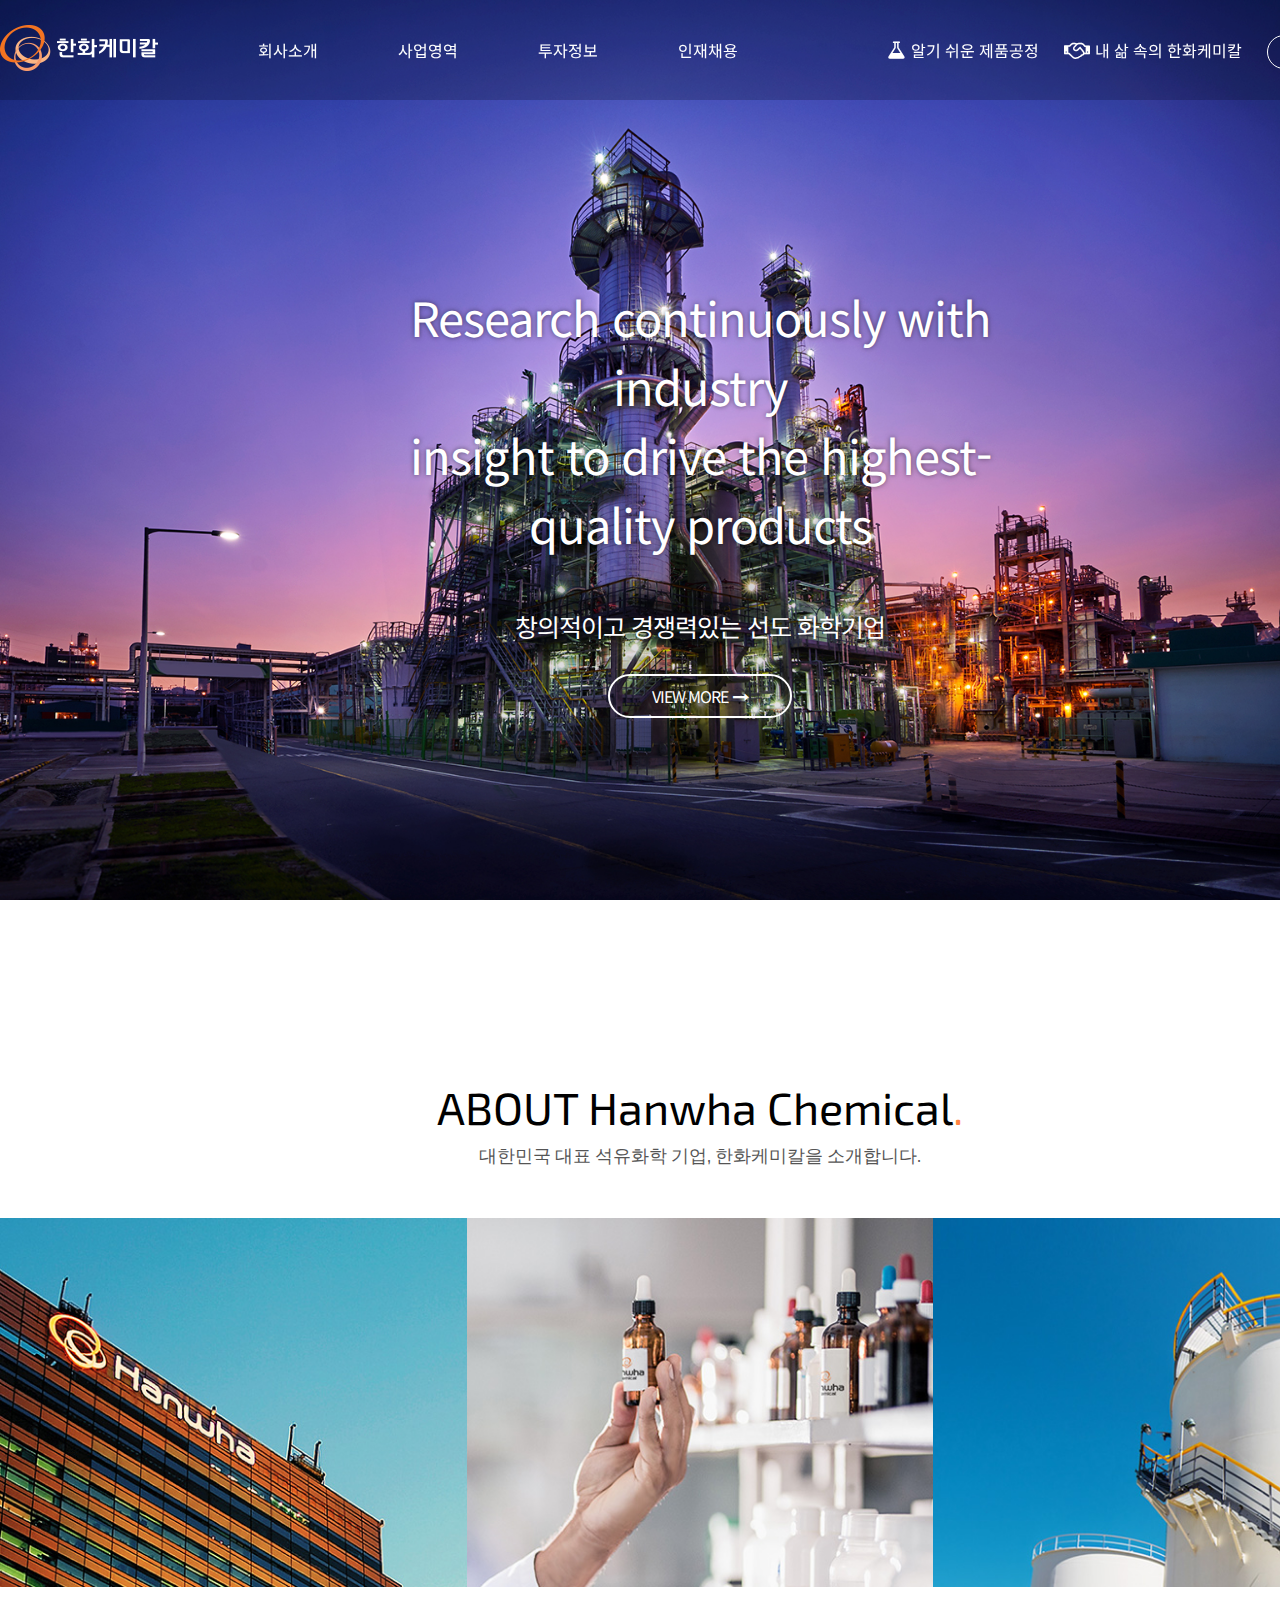
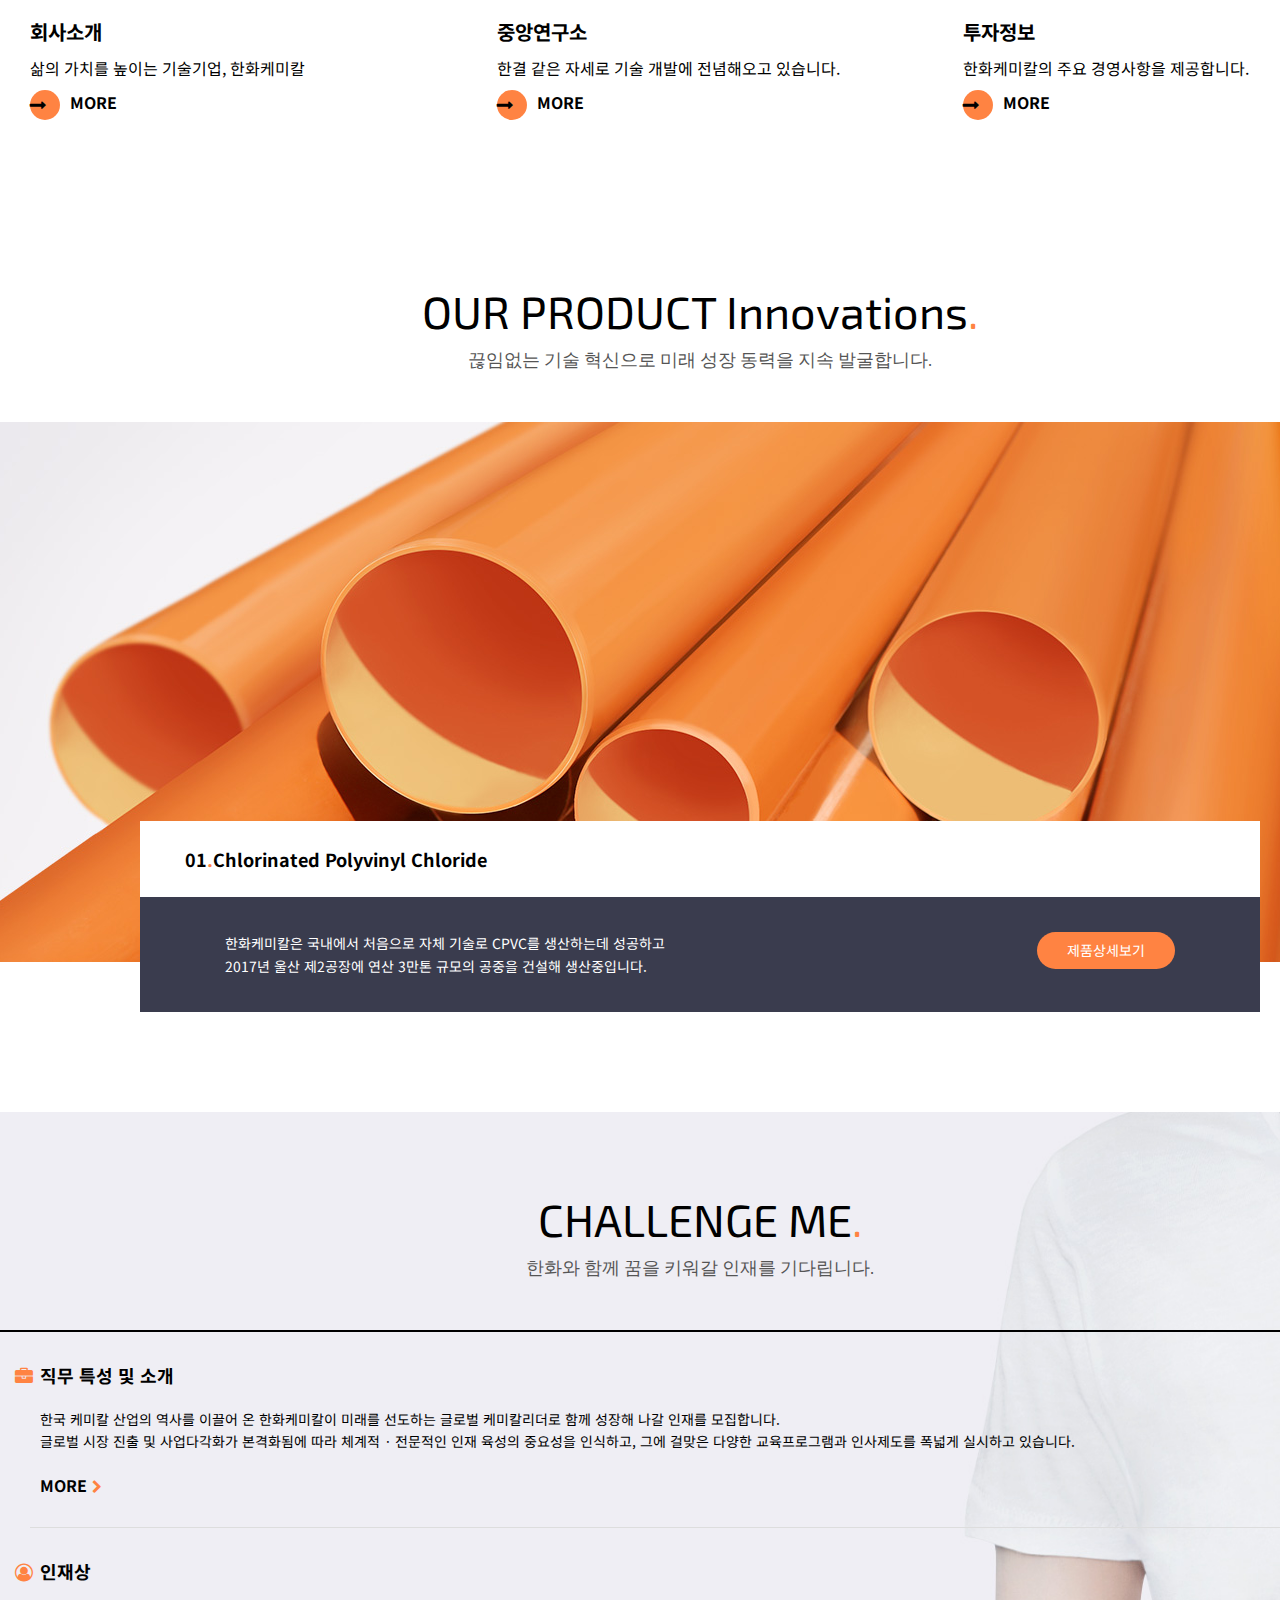
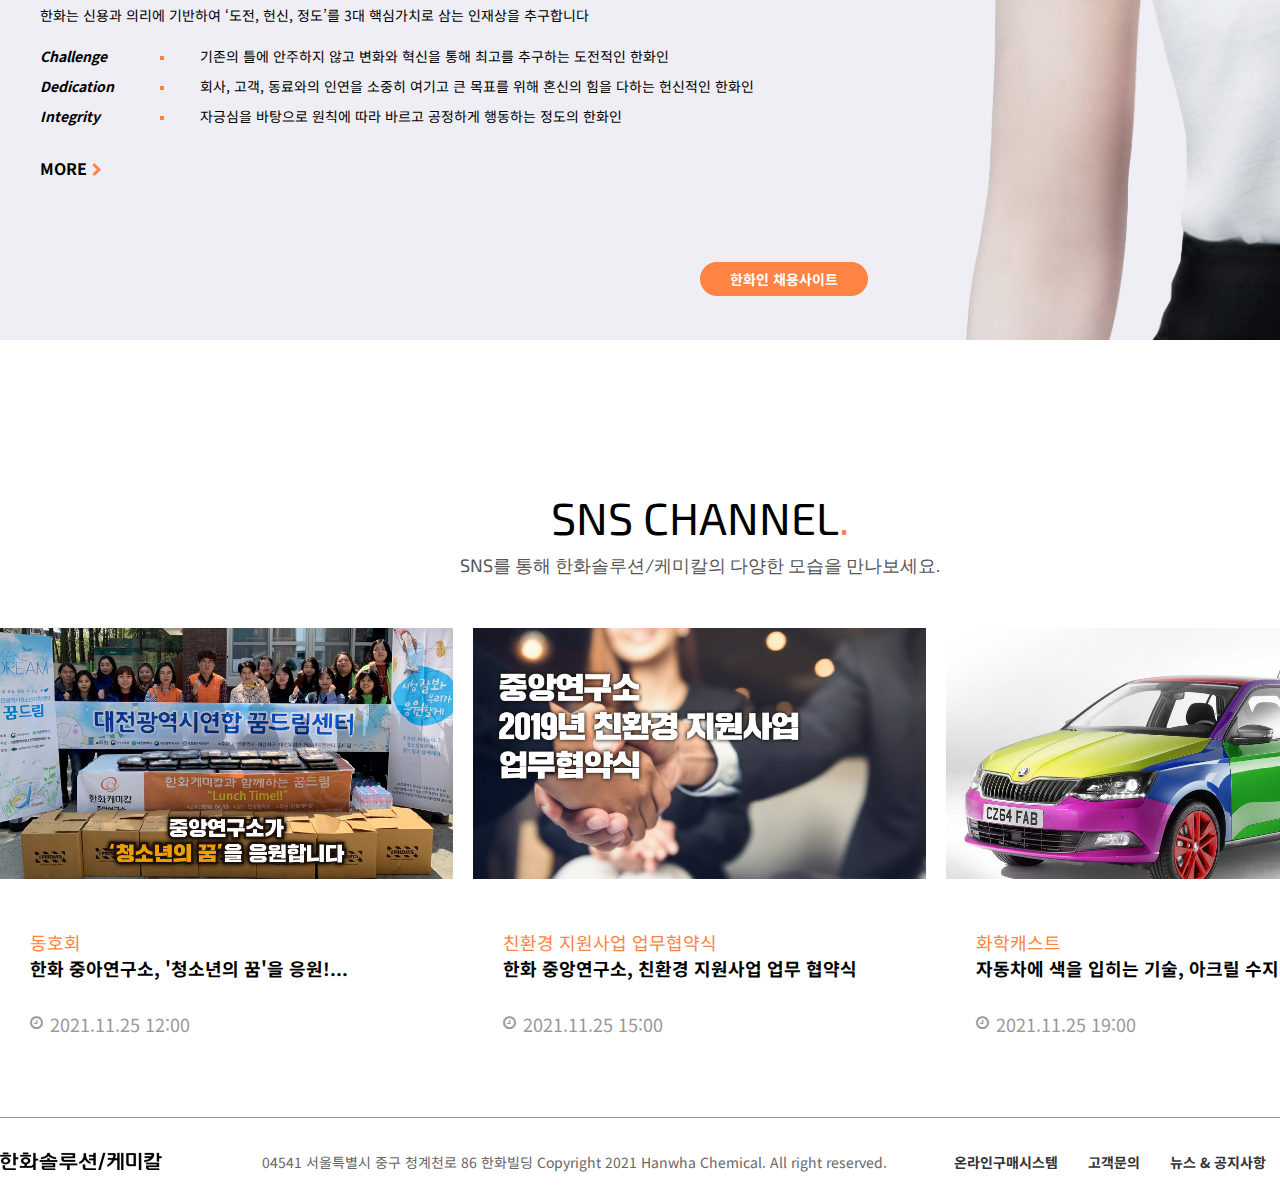
<file: 이길영 - 한화케미칼(완료) - 21.11.25/index.html>
<!DOCTYPE html>
<html lang="ko">
<head>
    <meta charset="UTF-8">
    <meta http-equiv="X-UA-Compatible" content="IE=edge">
    <meta name="viewport" content="width=device-width, initial-scale=1.0">
    <title> 이길영-한화케미칼 </title>
    <link rel="stylesheet" href="./css/style.css">
    <link rel="stylesheet" href="./css/font-awesome.min.css">
</head>
<body>
    <!-- #wrap>a{본문바로가기} -->
    <div id="wrap">
        <!-- 웹접근성 : 장애인에게 본문표시를 읽어주기 위함 -->
        <a href="#" id="skip-nav">본문바로가기</a>
        <!-- header>.innerHeader>h1.logo>a>img -->
        <header>
            <div class="innerHeader">
                <!-- logo -->
                <h1 class="logo"><a href="#"><img src="./images/logo.png" alt="한화로고"></a></h1>
                <!-- center menu -->
                <!-- nav.gnb>ul>li*4>a{} -->
                <nav class="gnb">
                    <ul>
                        <li><a href="#">회사소개</a></li>
                        <li><a href="#">사업영역</a></li>
                        <li><a href="#">투자정보</a></li>
                        <li><a href="#">인재채용</a></li>
                    </ul>
                </nav>
                <!-- right menu -->
                <!-- nav.tnb>ul>li>a>i.fa.fa-flask{} -->
                <nav class="tnb">
                    <ul>
                        <li><a href="#"><i class="fa fa-flask"></i>알기 쉬운 제품공정</a></li>
                        <li><a href="#"><i class="fa fa-handshake-o"></i>내 삶 속의 한화케미칼</a></li>
                        <li><a href="#">제품검색<i class="fa fa-flask"></i></a></li>
                    </ul>
                </nav>
            </div>
        </header>
        <!-- 1. main -->
        <!-- section.main>.mainTitle>h2+p+a.view>i.fa.fa-long-arrow-right -->
        <section class="main">
            <div class="mainTitle">
                <h2>Research continuously with industry <br/>
                    insight to drive the highest-quality products
                </h2>
                <p>창의적이고 경쟁력있는 선도 화학기업</p>
                <a href="#" class="view">VIEW MORE<i class="fa fa-long-arrow-right"></i></a>
            </div>
        </section>
        <!-- 2. about -->
        <!-- section.about>.title>h2+p -->
        <section class="about">
            <!-- title -->
            <div class="title">
                <h2>ABOUT Hanwha Chemical<span>.</span></h2>
                <p>대한민국 대표 석유화학 기업, 한화케미칼을 소개합니다.</p>
            </div>
            <!-- img - 3ea set -->
            <!-- ul>li>a>p.img>img -->
            <ul>
                <li>
                    <a href="#">
                        <p class="img"><img src="./images/about_1.jpg" alt="회사소개"></p>
                        <!-- .text>h3+p+p.more{MORE} -->
                        <div class="text">
                            <h3>회사소개</h3>
                            <p>삶의 가치를 높이는 기술기업, 한화케미칼</p>
                            <p class="more">MORE</p>
                        </div>
                    </a>
                </li>
                <li>
                    <a href="#">
                        <p class="img"><img src="./images/about_2.jpg" alt="중앙연구소"></p>
                        <!-- .text>h3+p+p.more{MORE} -->
                        <div class="text">
                            <h3>중앙연구소</h3>
                            <p>한결 같은 자세로 기술 개발에 전념해오고 있습니다.</p>
                            <p class="more">MORE</p>
                        </div>
                    </a>
                </li>
                <li>
                    <a href="#">
                        <p class="img"><img src="./images/about_3.jpg" alt="투자정보"></p>
                        <!-- .text>h3+p+p.more{MORE} -->
                        <div class="text">
                            <h3>투자정보</h3>
                            <p>한화케미칼의 주요 경영사항을 제공합니다.</p>
                            <p class="more">MORE</p>
                        </div>
                    </a>
                </li>
            </ul>
        </section>
        <!-- 3. innovation -->
        <!-- section.innovation>.title>h2+p -->
        <section class="innovation">
            <!-- title -->
            <div class="title">
                <h2>OUR PRODUCT Innovations<span>.</span></h2>
                <p>끊임없는 기술 혁신으로  미래 성장 동력을 지속 발굴합니다.</p>
            </div>
            <!-- imgBox -->
            <!-- .imgBox>.inner>h3>span{.} -->
            <div class="imgBox">
                <div class="inner">
                    <h3>01<span>.</span>Chlorinated Polyvinyl Chloride</h3>
                    <!-- bottom-box -->
                    <!-- .bottom>p+a -->
                    <div class="bottom">
                        <p>
                            한화케미칼은 국내에서 처음으로 자체 기술로 CPVC를 생산하는데 성공하고 <br/> 
                            2017년 울산 제2공장에 연산 3만톤 규모의 공중을 건설해 생산중입니다.
                        </p>
                        <a href="#">제품상세보기</a>
                    </div>
                </div>
            </div>
        </section>
        <!-- 4. me -->
        <!-- section.me>.title>h2+p -->
        <section class="me">
            <!-- title -->
            <div class="title">
                <h2>CHALLENGE ME<span>.</span></h2>
                <p>한화와 함께 꿈을 키워갈 인재를 기다립니다.</p>
            </div>
            <!-- list -->
            <!-- .list>ul>li>h3>span>i.fa.fa-briefcase -->
            <div class="list">
                <ul>
                    <li>
                        <h3><span><i class="fa fa-briefcase"></i></span>직무 특성 및 소개</h3>
                        <p>
                            한국 케미칼 산업의 역사를 이끌어 온 한화케미칼이 미래를 선도하는 글로벌 케미칼리더로 함께 성장해 나갈 인재를 모집합니다. <br/>
                            글로벌 시장 진출 및 사업다각화가 본격화됨에 따라 체계적 · 전문적인 인재 육성의 중요성을 인식하고, 그에 걸맞은 다양한 교육프로그램과 인사제도를 폭넓게 실시하고 있습니다.
                        </p>
                        <!-- a.more{MORE}>span>i.fa.fa-chevron-right -->
                        <a href="#" class="more">MORE<span><i class="fa fa-chevron-right"></i></span></a>
                    </li>
                    <li>
                        <h3><span><i class="fa fa-user-circle-o"></i></span>인재상</h3>
                        <p>
                            한화는 신용과 의리에 기반하여 ‘도전, 헌신, 정도’를 3대 핵심가치로 삼는 인재상을 추구합니다
                        </p>
                        <!-- 인재상 3가지 -->
                        <!-- ul.in>li*3>em+p -->
                        <ul class="in">
                            <li>
                                <em>Challenge</em>
                                <p>기존의 틀에 안주하지 않고 변화와 혁신을 통해 최고를 추구하는 도전적인 한화인</p>
                            </li>
                            <li>
                                <em>Dedication</em>
                                <p>회사, 고객, 동료와의 인연을 소중히 여기고 큰 목표를 위해 혼신의 힘을 다하는 헌신적인 한화인</p>
                            </li>
                            <li>
                                <em>Integrity</em>
                                <p>자긍심을 바탕으로 원칙에 따라 바르고 공정하게 행동하는 정도의 한화인</p>
                            </li>
                        </ul>
                        <!-- a.more{MORE}>span>i.fa.fa-chevron-right -->
                        <a href="#" class="more">MORE<span><i class="fa fa-chevron-right"></i></span></a>
                    </li>
                </ul>
            </div>
            <!-- 채용사이트 버튼 -->
            <!-- .button>a -->
            <div class="button"><a href="#">한화인 채용사이트</a></div>
        </section>
        <!-- 5. sns -->
        <!-- section.sns>.title>h2+p -->
        <section class="sns">
            <!-- title -->
            <div class="title">
                <h2>SNS CHANNEL<span>.</span></h2>
                <p>SNS를 통해 한화솔루션/케미칼의  다양한 모습을 만나보세요.</p>
            </div>
            <!-- sns-box 3ea -->
            <!-- ul>li>a>p.img>img -->
            <ul>
                <li>
                    <a href="#">
                        <!-- img -->
                        <p class="img"><img src="./images/blog_1.png" alt="동호회"></p>
                        <!-- text -->
                        <!-- .snsBottom>p.color+p+p.time>span -->
                        <div class="snsBottom">
                            <p class="color">동호회</p>
                            <p>한화 중아연구소, '청소년의 꿈'을 응원!...</p>
                            <p class="time"><span>2021.11.25 12:00</span></p>
                        </div>
                    </a>
                </li>
                <li>
                    <a href="#">
                        <!-- img -->
                        <p class="img"><img src="./images/blog_3.png" alt="친환경 지원사업 업무협약식"></p>
                        <!-- text -->
                        <!-- .snsBottom>p.color+p+p.time>span -->
                        <div class="snsBottom">
                            <p class="color">친환경 지원사업 업무협약식</p>
                            <p>한화 중앙연구소, 친환경 지원사업 업무 협약식</p>
                            <p class="time"><span>2021.11.25 15:00</span></p>
                        </div>
                    </a>
                </li>
                <li>
                    <a href="#">
                        <!-- img -->
                        <p class="img"><img src="./images/blog_2.jpg" alt="화학캐스트"></p>
                        <!-- text -->
                        <!-- .snsBottom>p.color+p+p.time>span -->
                        <div class="snsBottom">
                            <p class="color">화학캐스트</p>
                            <p>자동차에 색을 입히는 기술, 아크릴 수지 도료</p>
                            <p class="time"><span>2021.11.25 19:00</span></p>
                        </div>
                    </a>
                </li>
            </ul>
        </section>
        <!-- footer>.footer-inner>.blogo>a>img -->
        <footer>
            <div class="footer-inner">
                <!-- blogo -->
                <div class="blogo"><a href="#"><img src="./images/blogo.png" alt="하단한화로고"></a></div>
                <!-- copyright -->
                <!-- .copyright>p -->
                <div class="copyright">
                    <p>
                        04541 서울특별시 중구 청계천로 86 한화빌딩 Copyright 2021 Hanwha Chemical. All right reserved.
                    </p>
                </div>
                <!-- b-menu -->
                <!-- .list>ul>li*4>a{} -->
                <div class="list">
                    <ul>
                        <li><a href="#">온라인구매시스템</a></li>
                        <li><a href="#">고객문의</a></li>
                        <li><a href="#">뉴스 &#38; 공지사항</a></li>
                        <li><a href="#">개인정보처리방침</a></li>
                    </ul>
                </div>
            </div>
        </footer>
    </div>
</body>
</html>
</file>
<file: 이길영 - 한화케미칼(완료) - 21.11.25/css/style.css>
@charset "UTF-8";
@import url('https://fonts.googleapis.com/css?family=Exo+2|Noto+Sans+KR');

/* reset */
*{margin: 0; padding: 0;}
body {font-size: 14px; font-family: 'Noto Sans KR',sans-serif;}
ul,li {margin: 0; padding: 0; list-style:none;}
h1, h2, h3, h4, h5, h6, p {margin: 0; padding: 0;}
a {text-decoration: none; color:inherit; }
/* inherit - 상위 요소의 스타일 상속받기 */ 
a img {border:none;}

/* 본문바로가기 - 가리기 */ 
#skip-nav {position: fixed; left: 0; top:-50px;}

/* =========================================================== 
    header 
=========================================================== */

#wrap header {width: 100%; height: 100px; line-height: 100px; position: fixed; top:0; left: 0; z-index: 999; background: rgba(0,0,0,0.2);}
.innerHeader {width: 1400px; height: 100%; margin: 0 auto;}
.innerHeader .logo {float: left;}
.innerHeader .logo img { margin-top: 25px;}

/* center menu */

.gnb {float: left; margin-left: 100px;}
.gnb ul li{float: left; margin-right:80px;}
.gnb ul li a{display: block;font-size: 16px; color:#fff; text-align: center; }
.gnb ul li a:hover,
.gnb ul li a:focus{color:#ff8342;}


/* right menu */
.tnb {float: right; margin-right: -24px;}
.tnb ul li {float: left; margin-right: 25px;}
.tnb ul li a{display: block;font-size: 16px; color:#fff; text-align: center; }
.tnb ul li a:hover,
.tnb ul li a:focus{color:#ff8342;}
.tnb ul li:nth-child(1) a i,
.tnb ul li:nth-child(2) a i {font-size: 20px; margin-right: 5px;}
.tnb ul li:last-child a{display: block; width: 130px; border-radius: 30px; margin-top: 35px; border: 1px solid #fff; line-height: 2;}
.tnb ul li:last-child a i {margin-left: 5px;}
.tnb ul li:last-child a:hover, 
.tnb ul li:last-child a:hover {background: #fff; color:#ff8342; transition: .3s;}

/* =========================================================== 
    section - main
=========================================================== */
section.main {width: 100%; height: 1000px; background: url("../images/vis_1.jpg")no-repeat center/cover; background-attachment: fixed; /* 스크롤 올려도 배경 고정 */ position: relative; min-width: 1400px;}
section.main .mainTitle {position: absolute; top: 50%; left: 50%; transform: translate(-50%,-50%); color: #fff; text-align: center; letter-spacing: -1px; /* 자간조정 */ text-shadow: 0 0 5px rgba(0,0,0,0.5);}
section.main .mainTitle h2 {font-size: 47px; margin-bottom: 20px; font-weight: normal; }
section.main .mainTitle p {font-size: 25px; margin-top: 50px; margin-bottom: 30px; }

/* bnt - view */
section.main .mainTitle a.view {display: block; width: 180px; padding: 8px 0; font-size: 16px; margin: 0 auto; border: 2px solid #fff; position: relative; overflow: hidden; border-radius: 40px;}
.mainTitle a.view:after {content: ""; width: 0%; height: 100%; position: absolute; top: 0; left: 0; background: rgba(255,255,255,0.4); transition: .3s;}
.mainTitle a.view:hover:after {width: 100%;}
.mainTitle a.view:focus {background: rgba(255,255,255,0.7);}
.mainTitle a.view i {margin-left: 5px;}

/* =========================================================== 
    section - title
=========================================================== */
.title {font-family: 'Exo 2', sans-serif; color: #000; text-align: center;}
.title h2 {font-size: 45px; margin-bottom: 10px; font-weight: normal;}
.title span {color: #ff8342;}
.title p {font-size: 18px; color: #555;}

/* =========================================================== 
    section - about
=========================================================== */
section.about {width: 100%;  background: #fff; padding: 80px 0;  min-width: 1400px;} 
section.about ul {width: 1400px;margin: 50px auto; overflow:hidden;}
section.about ul li {float: left; width: 33.3333%;}
section.about ul li a {display: block;}
section.about ul li a p.img {width: 100%; height: 369px; overflow: hidden;}
section.about ul li a p.img img {width: 100%; height: auto; transition: .8s;}
section.about ul li a:hover p.img img,
section.about ul li a:focus p.img img {transform: scale(1.2);}
section.about ul li a .text {padding: 30px; box-sizing: border-box;}
section.about ul li a .text h3 {font-size: 20px; margin-bottom: 10px;}
section.about ul li a .text p {font-size: 16px; margin-bottom: 10px;}

/* btn - more */
.text p.more {font-weight: bold; padding-left: 40px; position: relative;}
.text p.more:hover {color: #999;}
.text p.more:before {content: '\f178'; font-family: FontAwesome;  background: #ff8342; width: 30px; height: 30px; line-height: 30px; border-radius: 50%; position: absolute; left: 0; padding-left: 0.4;}

/* =========================================================== 
    section - innovation
=========================================================== */
section.innovation {width: 100%; margin-bottom: 150px; min-width: 1400px;}
section.innovation .imgBox {width: 1400px; height: 540px; background: url("../images/product_1.jpg")no-repeat center/cover; position: relative; margin: 50px auto;}
section.innovation .imgBox .inner {position: absolute; left: 50%; bottom: -50px; transform: translateX(-50%); background: #3a3c4e; width: 80%;}
section.innovation .imgBox .inner h3 {background: #fff; padding: 25px 45px; box-sizing: border-box; font-size: 18px;}
section.innovation .imgBox .inner h3 span {color: #ff8342;}
section.innovation .imgBox .inner .bottom {padding: 35px 85px; box-sizing: border-box; color: #fff; line-height: 1.6; overflow: hidden;}
section.innovation .imgBox .inner .bottom p {float: left;}
section.innovation .imgBox .inner .bottom a {float: right; display: block; padding: 7px 30px; background: #ff8342; border-radius: 50px;}
section.innovation .imgBox .inner .bottom a:hover,
section.innovation .imgBox .inner .bottom a:focus {background: #f86010; transition: .5s;}

/* =========================================================== 
    section - me(인재채용)
=========================================================== */
section.me {width: 100%; background: url("../images/me.jpg")no-repeat center/cover; position: relative; padding: 80px 0; margin-bottom: 150px; min-width: 1400px;}
section.me .list {width: 1400px; margin: 50px auto; border-top: 2px solid #000;}
section.me .list>ul {padding-left: 30px;}
section.me .list>ul>li {padding: 30px 30px 30px 10px; box-sizing: border-box;}
section.me .list>ul>li:nth-child(1) {border-bottom: 1px solid #ddd;}
section.me .list>ul>li>h3 {position: relative; font-size: 18px; margin-bottom: 20px;}
section.me .list>ul>li>h3 span {color: #ff8342; position: absolute; left: -25px;}
section.me .list>ul>li>p {line-height: 1.6; margin-bottom: 20px;}
section.me .list>ul>li>a {display: block; font-weight: bold; position: relative; font-size: 16px;}
section.me .list>ul>li>a span {position: absolute; top: 3px; margin-left: 5px; font-size: 14px; color: #ff8342;}
section.me .list .more i:hover {color: #666;}

ul.in {margin-bottom: 30px;}
ul.in li {margin-bottom: 10px; overflow: hidden;}
ul.in li em {width: 12%; float: left; font-weight: bold;}
ul.in li p {width: 88%; float: left; position: relative;}
ul.in li p::before {content: ""; position: absolute; top: 10px; left: -40px; background: #ff8342; width: 4px; height: 4px;}

/* 채용사이트 바로가기 버튼 */
section.me .button {position: absolute; left: 50%; top: 750px; transform: translateX(-50%,-50%);}
section.me .button a {display: block; background: #ff8342; padding: 7px 30px; border-radius: 50px; text-align: center; color: #fff; margin: 0 auto; font-weight: bold;}
section.me .button a:hover,
section.me .button a:focus {background: #f86010; transition: .5s;}

/* =========================================================== 
    section - sns
=========================================================== */

/* img */
section.sns {width: 100%; margin-bottom: 60px; min-width:1400px;  }
section.sns ul {width: 1400px; margin: 50px auto; overflow: hidden;} section.sns ul li {float: left;  width: 32.3333%; margin-right: 1.444%;}
section.sns ul li:last-child {margin: 0;}
section.sns ul li a {display: block; width: 100%; height: 100%;  }
section.sns ul li a p.img{width: 100%; height: 251px; overflow: hidden; position: relative;}
section.sns ul li a p.img:before { content:''; width: 0; height: 100%; background: rgba(255,131,66,0.8); transition: .5s;  position: absolute; top:0; left: 0; }
section.sns ul li a p.img img { width: 100%;}
section.sns ul li a:hover p.img:before,
section.sns ul li a:focus p.img:before  { width: 100%; transition: .6s;    }
section.sns ul li a p.img:after { content:'BLOG'; font-family: 'Exo 2', sans-serif; font-size: 15px; color:#fff; padding: 5px 30px;  border:1px solid #fff; border-radius: 40px; opacity: 0;  transition: .5s; position: absolute; left:50%; top:50%; transform: translate(-50%,-50%);}
section.sns ul li a:hover p.img:after {opacity: 1;}
    

/* text */
section.sns ul li a .snsBottom {width: 100%; padding: 50px 0 20px 30px;box-sizing: border-box;}
section.sns ul li a .snsBottom p.color  {color: #ff8342;font-weight: normal; }
section.sns ul li a .snsBottom p {font-size: 18px; font-weight: bold;}
section.sns ul li a .snsBottom p.time {font-weight: normal;color: #999; font-style: 15px; margin-top: 30px;padding-left: 20px; position: relative;}

/* 시계아이콘 */
section.sns ul li a .snsBottom p.time:before {content:'\f017'; font-family: FontAwesome;font-size: 15px; position: absolute; left: 0; top: -3px;line-height: 30px;}


/* =========================================================== 
    footer
=========================================================== */

footer {width: 100%; clear:both; border-top: 1px solid #999;padding: 30px 0 50px 50px; box-sizing: border-box;position: relative;min-width:1400px; }
footer .footer-inner {width: 1400px;  position: absolute; left: 50%; top:50%; transform: translate(-50%, -50%); margin: 0 auto; margin-bottom: 50px;}
footer .footer-inner .blogo {float: left; margin-top: 10px;}
footer .footer-inner .copyright {float: left; margin: 10px 0 0 100px;}
footer .footer-inner .copyright p {color:#666;}  
footer .footer-inner .list {float: right;margin-top: 10px;}
footer .footer-inner .list ul li {float: left; margin-left: 30px;}
footer .footer-inner .list ul li a {color:#333; display: block; font-weight: bold;}
footer .footer-inner .list ul li a:hover {color:#999;}
footer .footer-inner .list ul li:last-child a{color:#ff8342;}
footer .footer-inner .list ul li:last-child a:hover{color:#999;}
</file>
